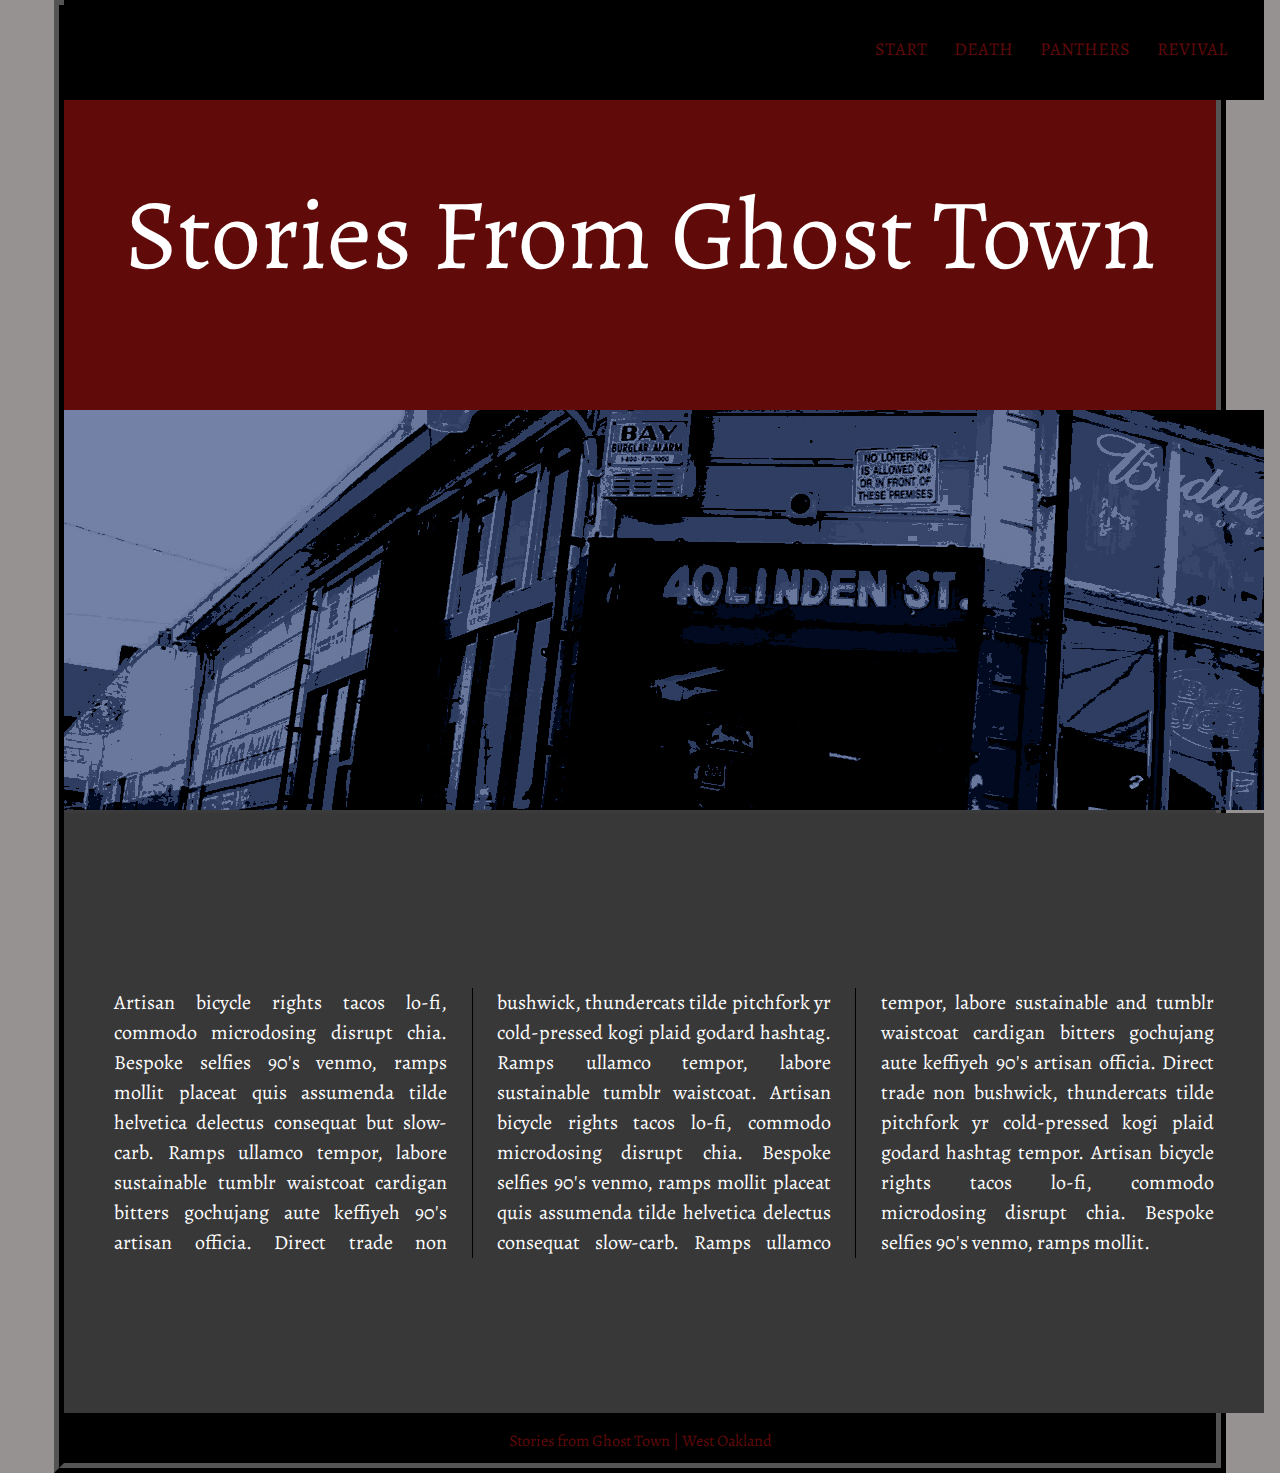
<file: columns/index.html>
<!DOCTYPE html>

<html>

<head>

    <title>Stories From Ghost Town!</title>
    
    <link rel="stylesheet" href="css/reset.css">
    <link rel="stylesheet" href="css/main.css">

</head>

<body>

    <nav>

        <ul>
            <li><a href="index.html">Start</a></li>
            <li><a href="death.html">Death</a></li>
            <li><a href="panthers.html">Panthers</a></li>
            <li><a href="revive.html">Revival</a></li>
        </ul>

    </nav>
    
      
    <header>
    
    <h1>Stories From Ghost Town</h1>

    </header>


    <img src="images/index.jpg">
    
    <article>

    <p class="column">
        Artisan bicycle rights tacos lo-fi, commodo microdosing disrupt chia. Bespoke selfies 90's venmo, ramps mollit placeat quis assumenda tilde helvetica delectus consequat but slow-carb. Ramps ullamco tempor, labore sustainable tumblr waistcoat cardigan bitters gochujang aute keffiyeh 90's artisan officia. Direct trade non bushwick, thundercats tilde pitchfork yr cold-pressed kogi plaid godard hashtag. Ramps ullamco tempor, labore sustainable tumblr waistcoat.
        
        Artisan bicycle rights tacos lo-fi, commodo microdosing disrupt chia. Bespoke selfies 90's venmo, ramps mollit placeat quis assumenda tilde helvetica delectus consequat slow-carb. Ramps ullamco tempor, labore sustainable and tumblr waistcoat cardigan bitters gochujang aute keffiyeh 90's artisan officia. Direct trade non bushwick, thundercats tilde pitchfork yr cold-pressed kogi plaid godard hashtag tempor. Artisan bicycle rights tacos lo-fi, commodo microdosing disrupt chia. Bespoke selfies 90's venmo, ramps mollit.

    </p>
    

    
    </article>



    <footer>

        <h2>Stories from Ghost Town | West Oakland</h2>

    </footer>


</body>

</html>
</file>
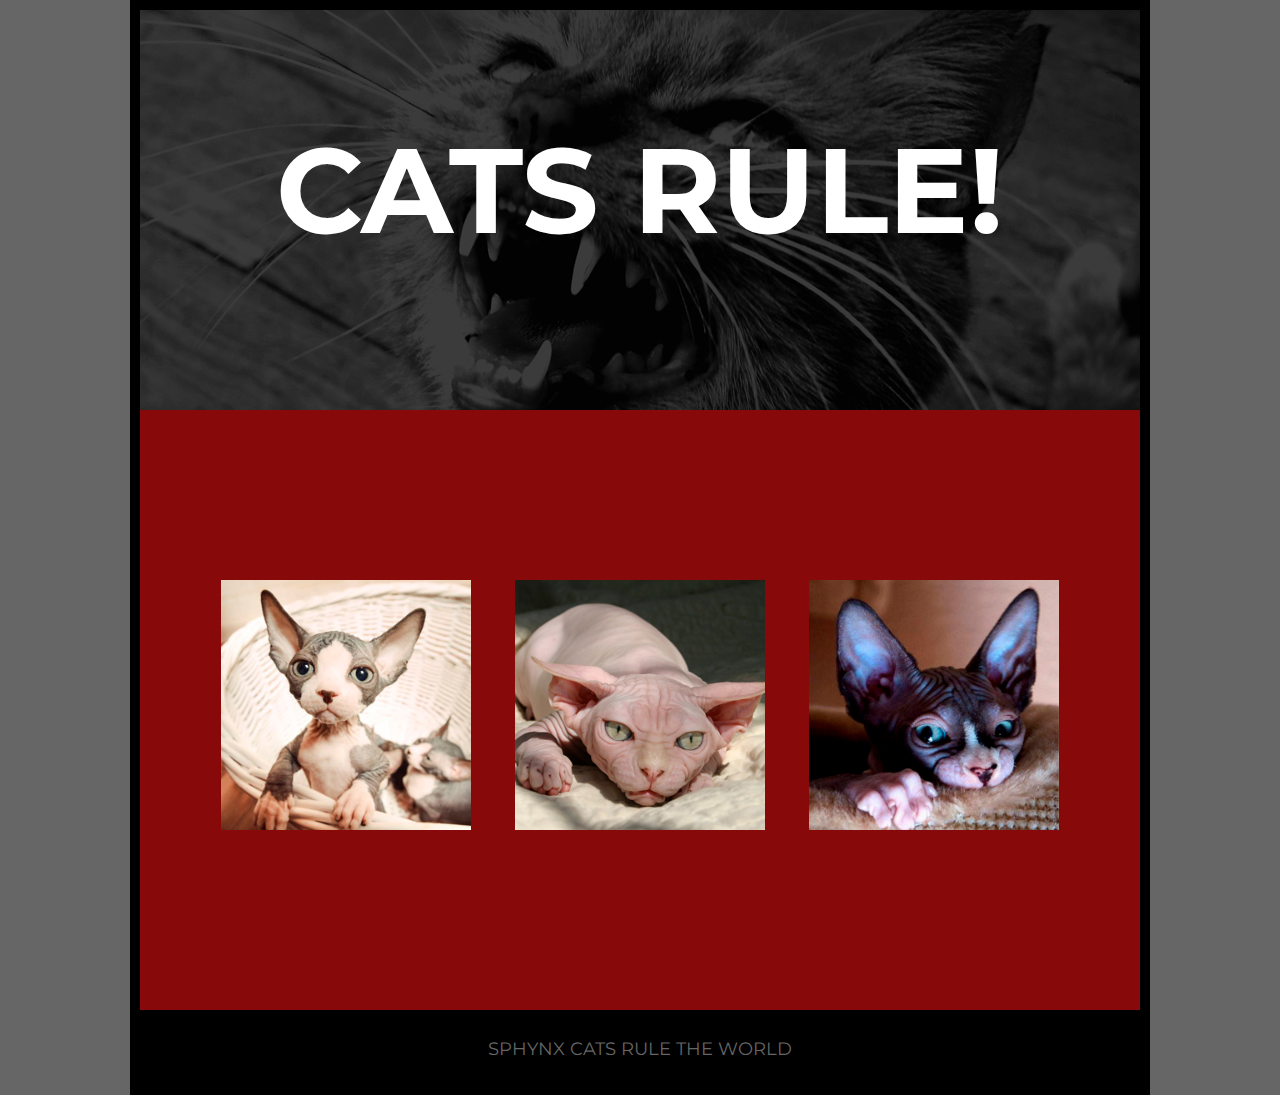
<file: GridsReference/index.html>
<!DOCTYPE html>

<html>

<head>

    <title>Cats Rule!</title>
    <link rel="stylesheet" href="css/reset.css">
    <link rel="stylesheet" href="css/cats.css">

</head>

<body>

    <header>

        <h1>Cats Rule!</h1>

    </header>


    <div class="images">
        

        <img class="gallery" src="images/pic1.jpg">
        <img class="gallery" src="images/pic2.jpg">
        <img class="gallery" src="images/pic3.jpg">


    </div>





    <footer>

        <h2>Sphynx Cats Rule the World</h2>

    </footer>


</body>

</html>
</file>
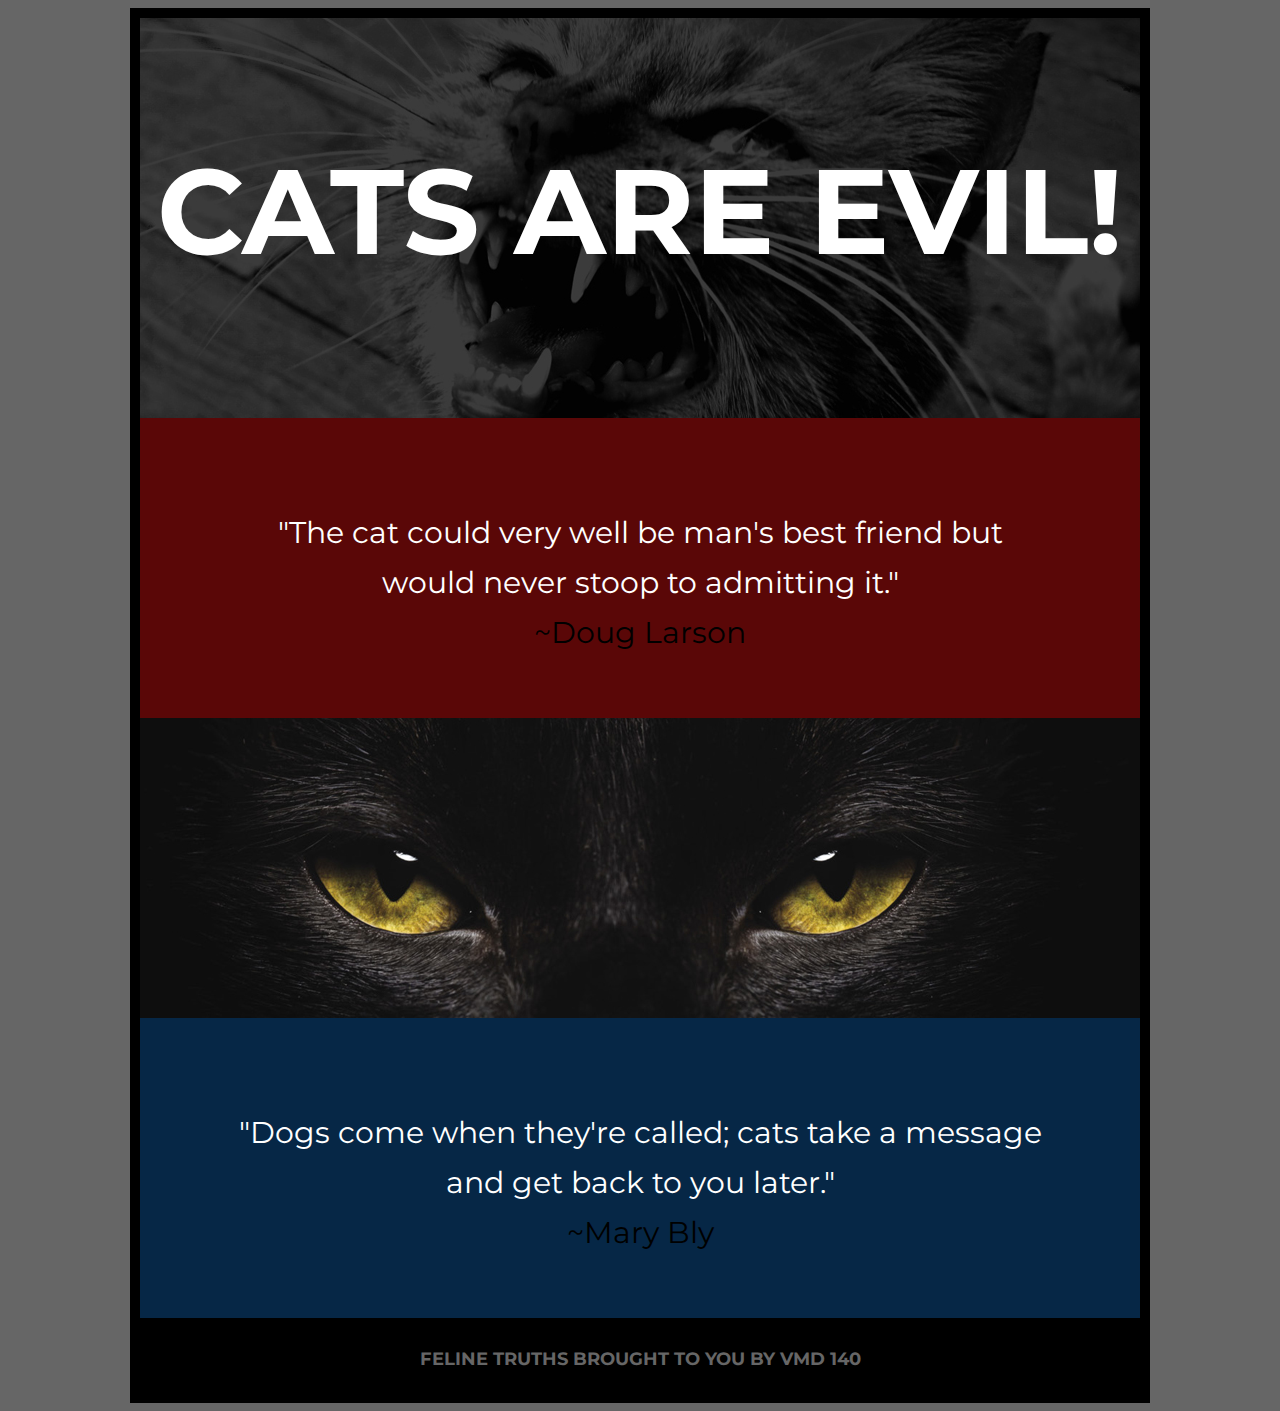
<file: lab/index.html>
<!DOCTYPE html>

<html>

<head>

	<title>Cats are Evil!</title>
	
	<link rel="stylesheet" href="css/cats.css">
	
</head>

<body>
    
   <header>
      
      <h1>Cats are Evil!</h1>
       
   </header>
   
   
   <div class="top">
      
      <p>
          "The cat could very well be man's best friend but would never stoop to admitting it."
          <br> <span class="author">~Doug Larson </span>
       </p>
       
   </div>
   
   
    <div class="middle">
    
    <img src="images/middle.jpg">

    </div>
    
    
    <div class="bottom">
    
        <p>
            "Dogs come when they're called; <span class="emphasis">cats</span> take a message and get back to you later." 
            <br> <span class="author">~Mary Bly</span>
        </p>

    </div>
    
   
   <footer>
      
       <h2>Feline truths brought to you by VMD 140</h2>
       
   </footer>

	
</body>

</html>
</file>
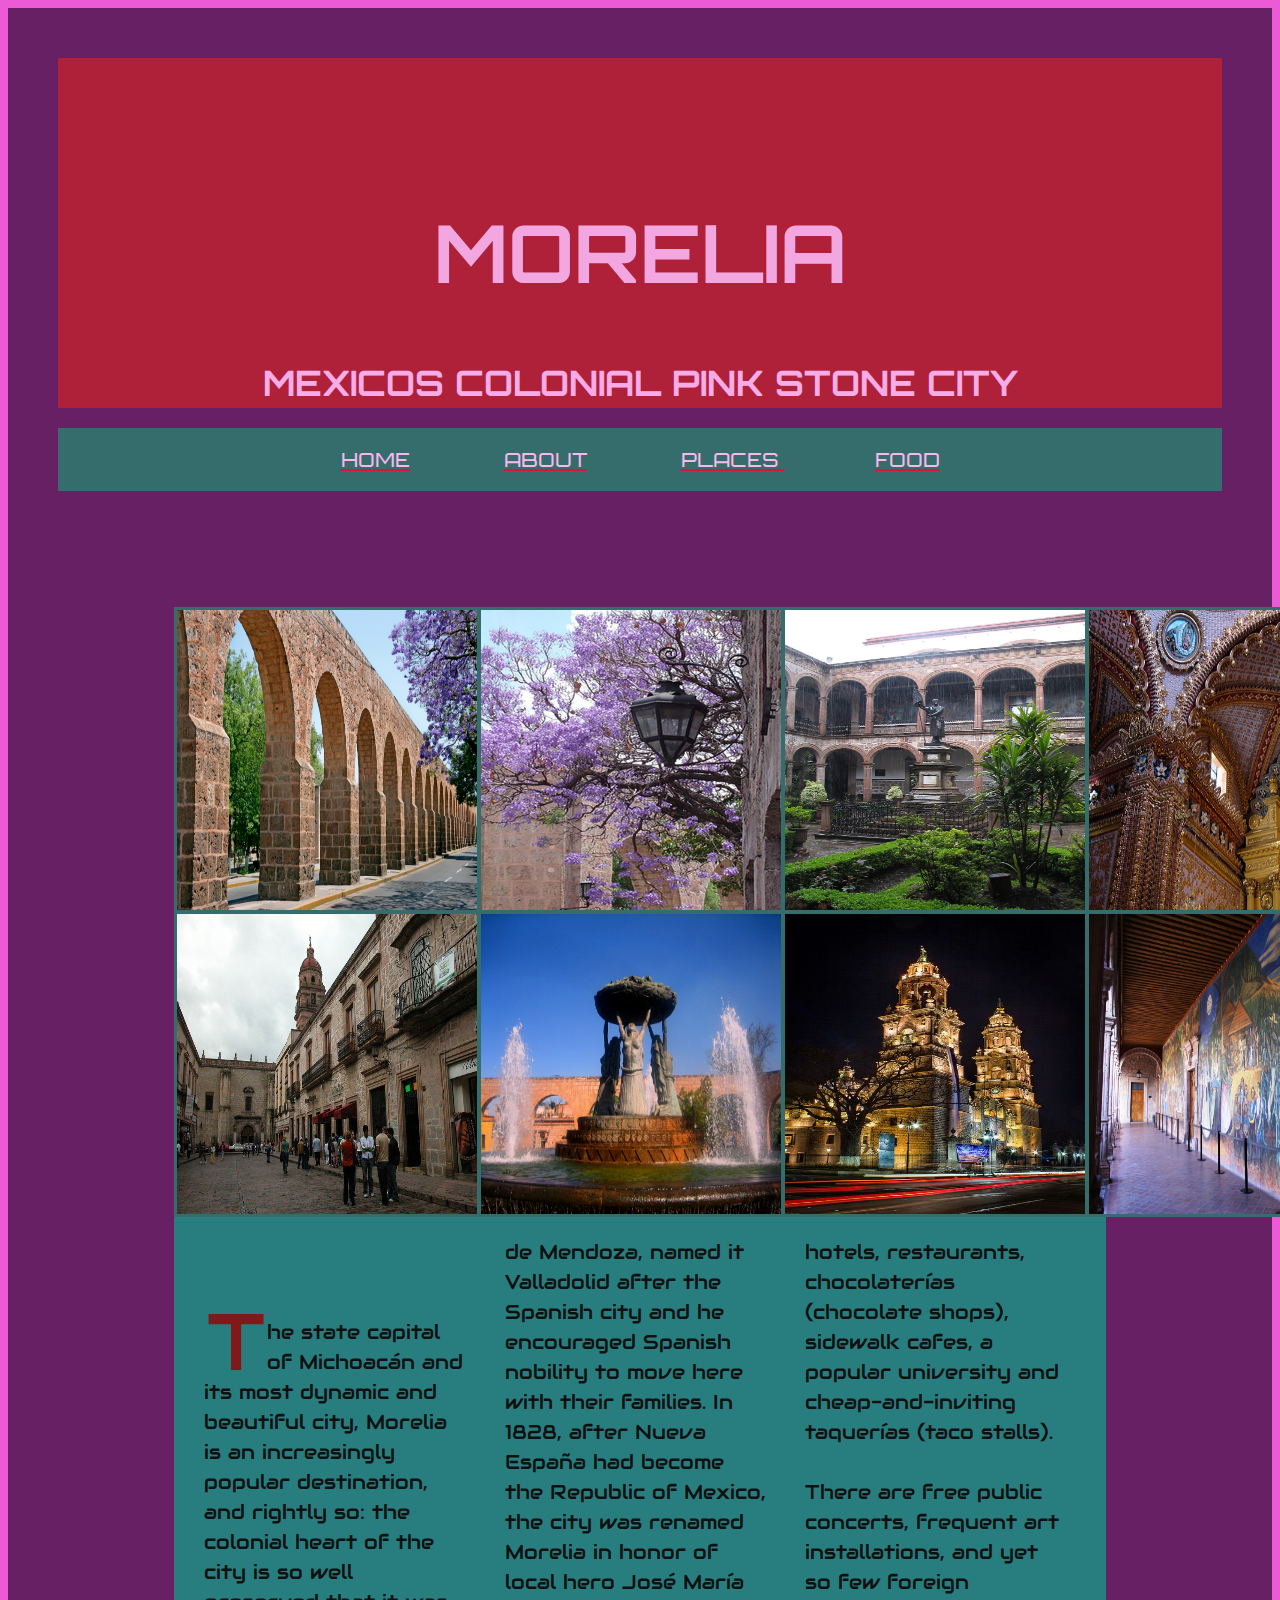
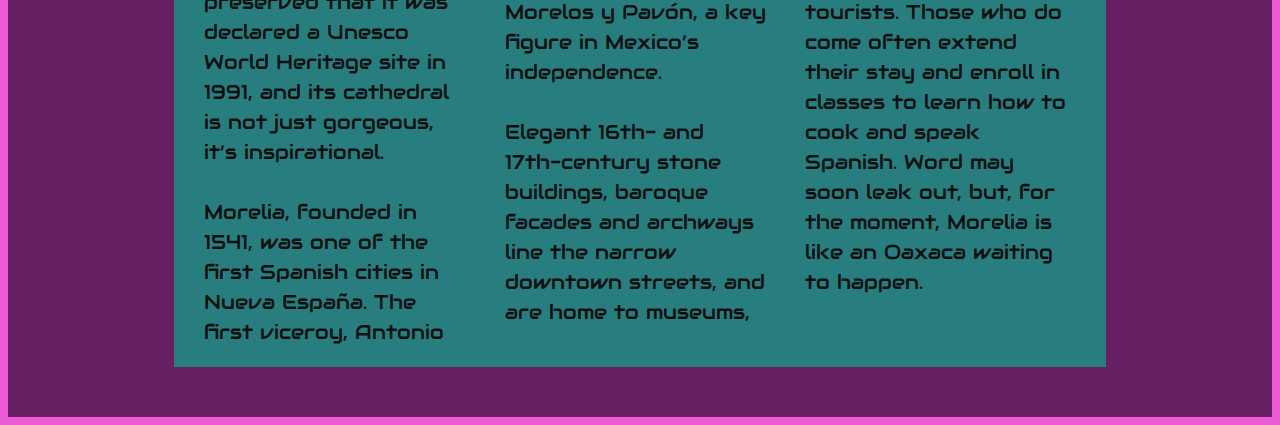
<file: steve_portfolio/index.html>
<DOCTYPE html>
<html>
    <link href="https://fonts.googleapis.com/css?family=Audiowide|Orbitron" rel="stylesheet">

    <head>
        <title>morelia</title>
        
        
        
   <link rel="stylesheet" href="style.css">
        
 </head>
    <body>
        <div id="wrapper"> 
            <header>
            <h1>morelia</h1>
            <h2> mexicos colonial pink stone city</h2>
            </header>
            <nav>
                <ul class="main_menu">
                    <li><a href="index.html">home</a></li>
                    <li><a href="about.index.html">about</a></li>
                    <li><a href="places.index.html"> places </a></li>
                    <li><a href="food.index.html">food</a></li>
                
                </ul>
            </nav>
        </div>
        
        
        
      <div id="wrapper">
          
                <div class="center">
                <table>
                    
                        <tr>
                            <td> <img src="images/more1.jpg"></td>
                            <td> <img src="images/more2.jpg"></td>
                            <td> <img src="images/more3.jpg"></td>
                            <td> <img src="images/more5.jpg"></td>
                            </tr>
                    <tr>
                        <td> <img src="images/more6.jpg"></td>
                        <td> <img src="images/more7.jpg"></td>
                        <td> <img src="images/more8.jpg"></td>
                        <td> <img src="images/more9.jpg"></td>
                    </tr>
                
                </table>
                
                
          </div>
               <div class="center">
                   <div class="boxbg">
               <div class="column">
                <P>
                    <span class="dropcap">T</span>he state capital of Michoacán and its most dynamic and beautiful city, Morelia is an increasingly popular destination, and rightly so: the colonial heart of the city is so well preserved that it was declared a Unesco World Heritage site in 1991, and its cathedral is not just gorgeous, it’s inspirational.
                    <br> <br>

Morelia, founded in 1541, was one of the first Spanish cities in Nueva España. The first viceroy, Antonio de Mendoza, named it Valladolid after the Spanish city and he encouraged Spanish nobility to move here with their families. In 1828, after Nueva España had become the Republic of Mexico, the city was renamed Morelia in honor of local hero José María Morelos y Pavón, a key figure in Mexico’s independence.
                    <br> <br>

Elegant 16th- and 17th-century stone buildings, baroque facades and archways line the narrow downtown streets, and are home to museums, hotels, restaurants, chocolaterías (chocolate shops), sidewalk cafes, a popular university and cheap-and-inviting taquerías (taco stalls). 
                    <br> <br>
                    
                    There are free public concerts, frequent art installations, and yet so few foreign tourists. Those who do come often extend their stay and enroll in classes to learn how to cook and speak Spanish. Word may soon leak out, but, for the moment, Morelia is like an Oaxaca waiting to happen.
                </P>
                       </div>
                   </div>
                    </div>
        </div>
            
            </body>
            

        
      
        
        
    
         
    
    
    
    
    
    




</html
</file>
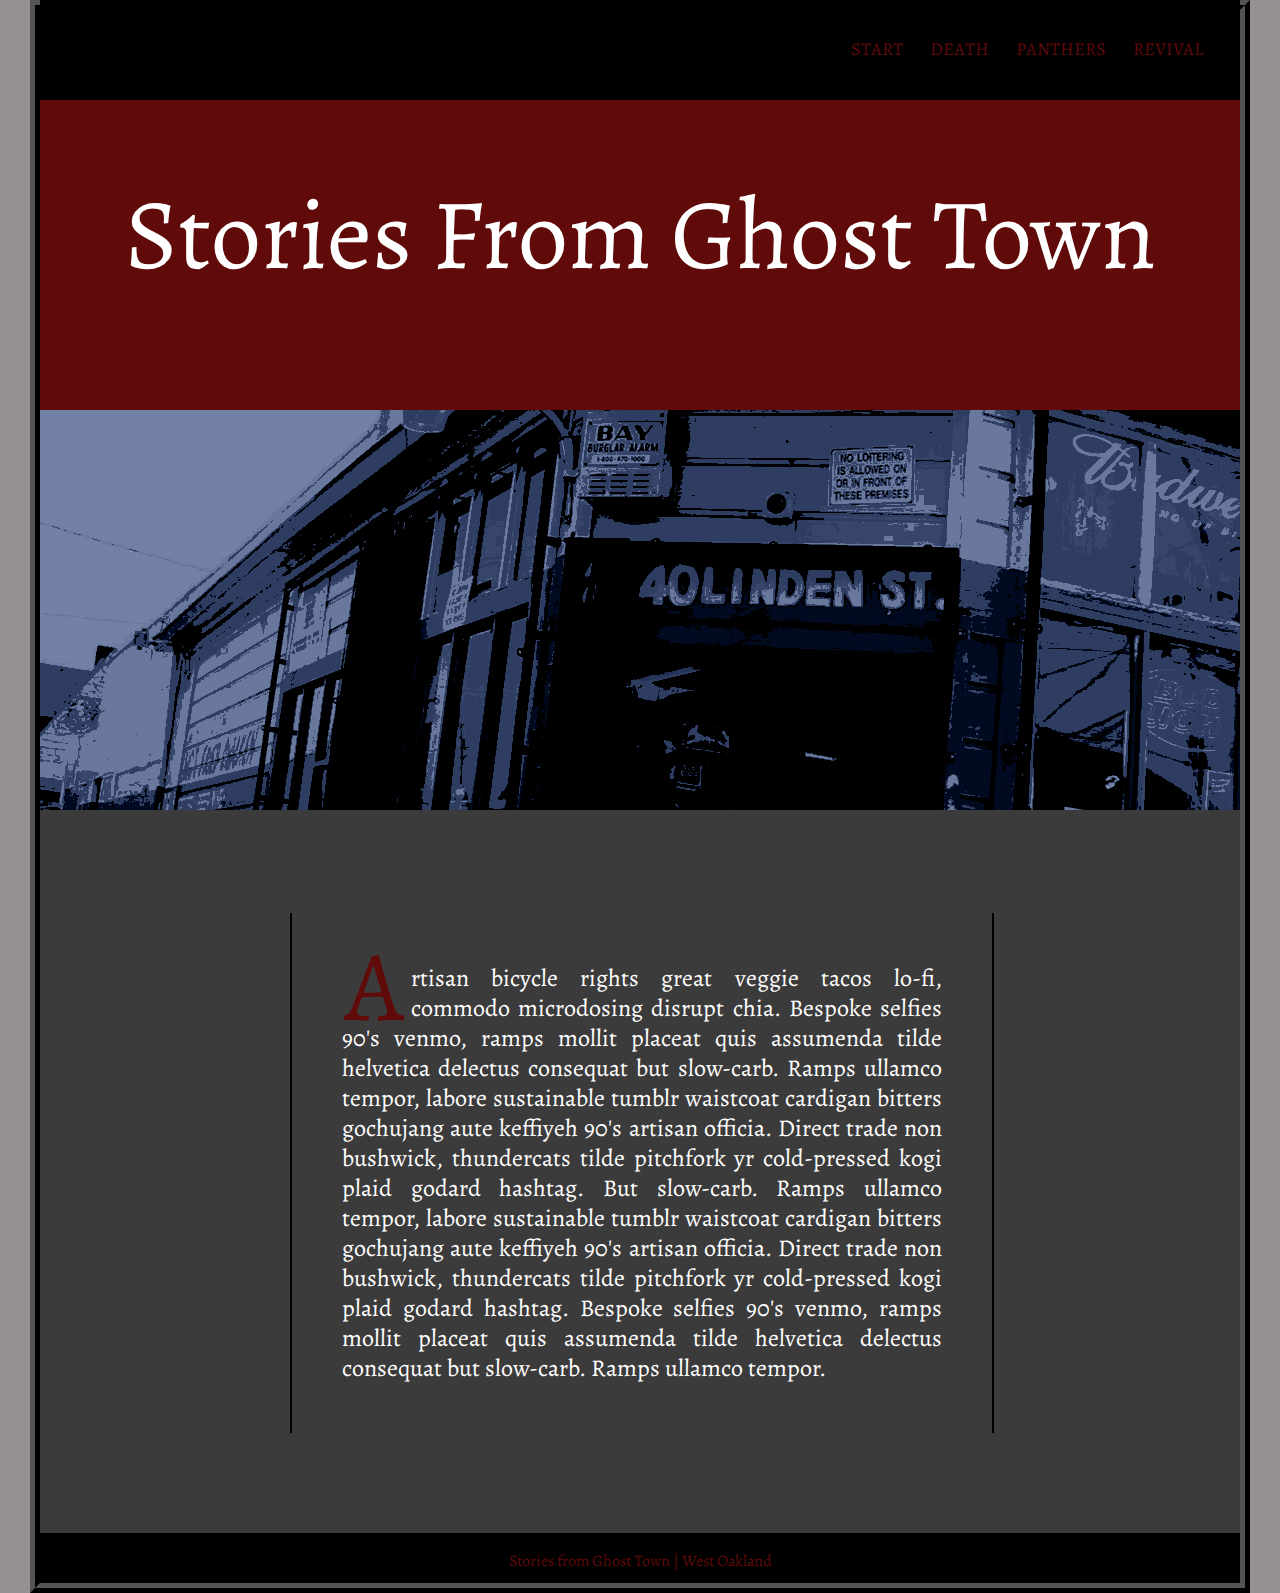
<file: testsite/index.html>
<!DOCTYPE html>

<html>

<head>

    <title>Stories From Ghost Town!</title>
    
    <link rel="stylesheet" href="css/reset.css">
    <link rel="stylesheet" href="css/main.css">

</head>

<body>

    <nav>

        <ul>
            <li><a href="index.html">Start</a></li>
            <li><a href="death.html">Death</a></li>
            <li><a href="panthers.html">Panthers</a></li>
            <li><a href="revive.html">Revival</a></li>
        </ul>

    </nav>
    
      
    <header>
    
    <h1>Stories From Ghost Town</h1>

    </header>


    <img src="images/index.jpg">
    
    <article>

    <p>
        <span class="dropcap">A</span>rtisan bicycle rights great veggie tacos lo-fi, commodo microdosing disrupt chia. Bespoke selfies 90's venmo, ramps mollit placeat quis assumenda tilde helvetica delectus consequat but slow-carb. Ramps ullamco tempor, labore sustainable tumblr waistcoat cardigan bitters gochujang aute keffiyeh 90's artisan officia. Direct trade non bushwick, thundercats tilde pitchfork yr cold-pressed kogi plaid godard hashtag. But slow-carb. Ramps ullamco tempor, labore sustainable tumblr waistcoat cardigan bitters gochujang aute keffiyeh 90's artisan officia. Direct trade non bushwick, thundercats tilde pitchfork yr cold-pressed kogi plaid godard hashtag. Bespoke selfies 90's venmo, ramps mollit placeat quis assumenda tilde helvetica delectus consequat but slow-carb. Ramps ullamco tempor.

    </p>
    

    
    </article>



    <footer>

        <h2>Stories from Ghost Town | West Oakland</h2>

    </footer>


</body>

</html>
</file>
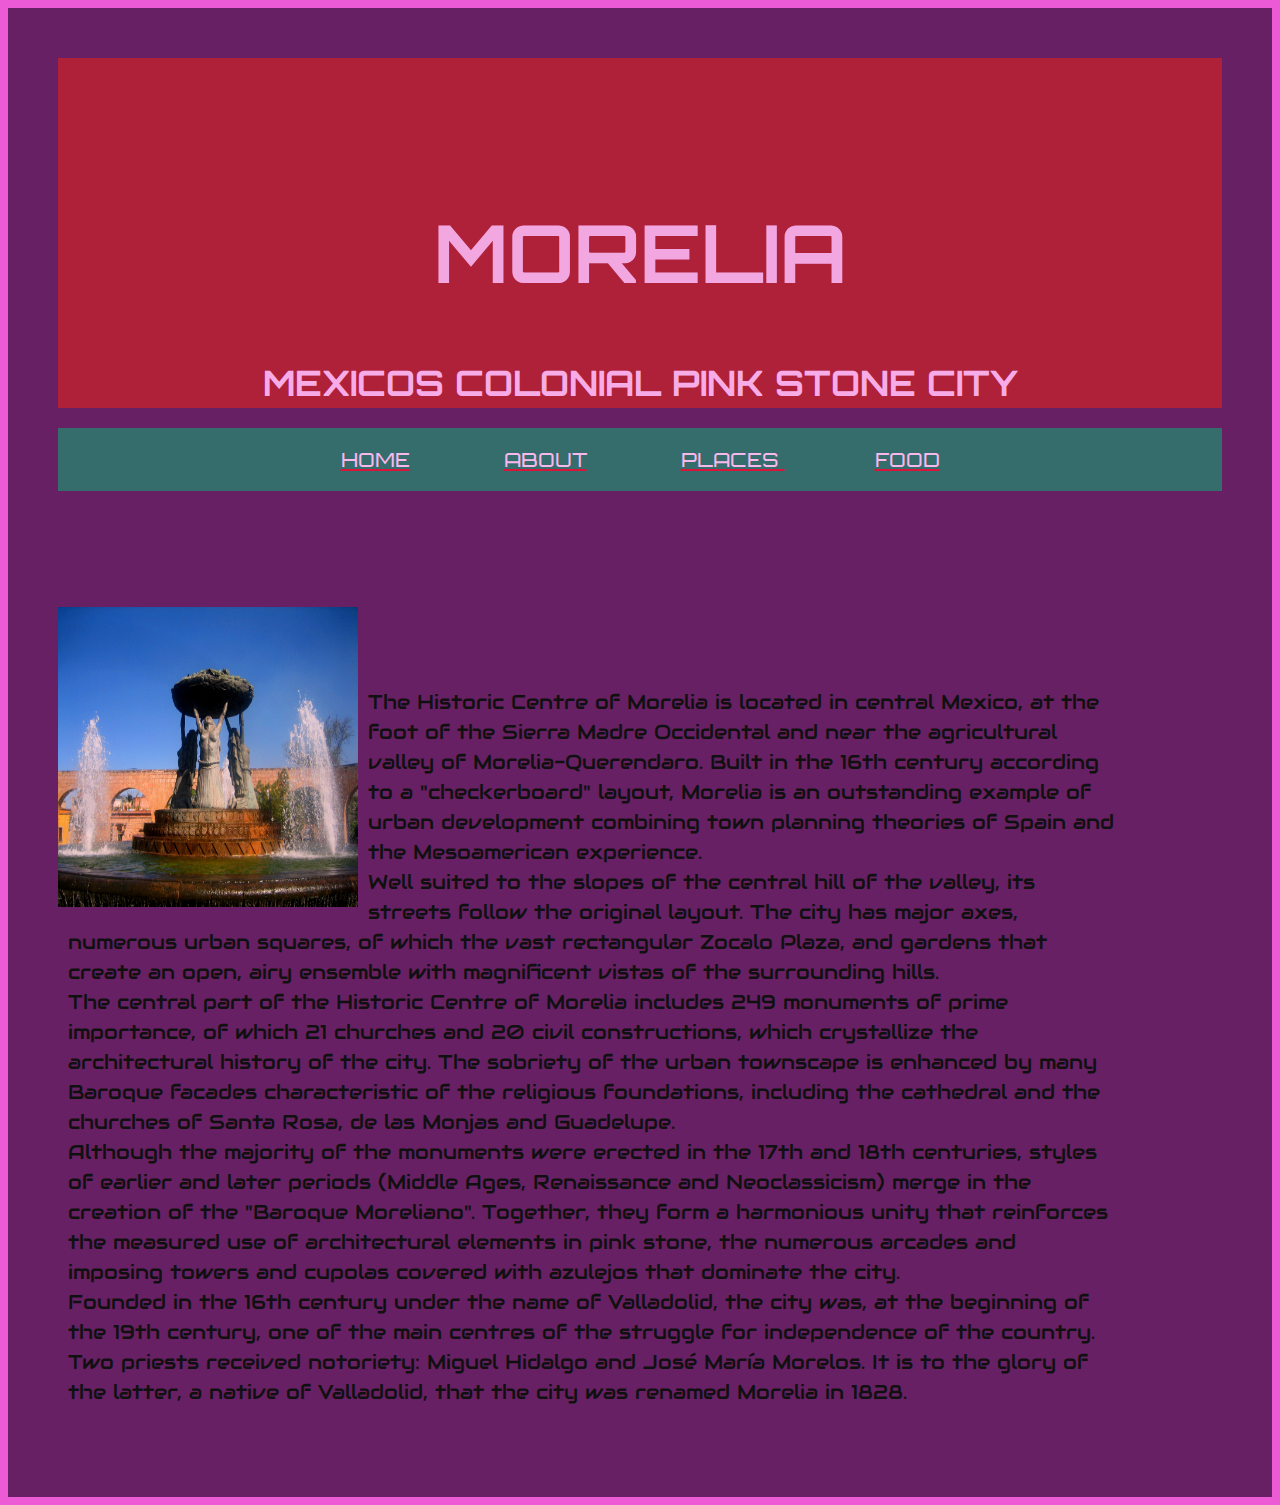
<file: steve_portfolio/about.index.html>
<DOCTYPE html>
<html>
    <link href="https://fonts.googleapis.com/css?family=Audiowide|Orbitron" rel="stylesheet">

    <head>
        <title>morelia</title>
        
        
        
   <link rel="stylesheet" href="style.css">
        
 </head>
    <body>
        <div id="wrapper"> 
            <header>
            <h1>morelia</h1>
            <h2> mexicos colonial pink stone city</h2>
            </header>
            <nav>
                <ul class="main_menu">
                    <li><a href="index.html">home</a></li>
                    <li><a href="about.index.html">about</a></li>
                    <li><a href="places.index.html"> places </a></li>
                    <li><a href="food.index.html">food</a></li>
                
                </ul>
            </nav>
        </div>
        
        
        
        <div id="Wrapper">
            <body>
                
                <img src="images/more7.jpg"
                style="float: left; margin-right: 10px; margin-bottom: 5px;
                       border: solid pink 1px padding: 2px">
                
                
        
                
               
                <P>
                  The Historic Centre of Morelia is located in central Mexico, at the foot of the Sierra Madre Occidental and near the agricultural valley of Morelia-Querendaro.  Built in the 16th century according to a "checkerboard" layout, Morelia is an outstanding example of urban development combining town planning theories of Spain and the Mesoamerican experience.
                <br>
                    
                   
                    Well suited to the slopes of the central hill of the valley, its streets follow the original layout. The city has major axes, numerous urban squares, of which the vast rectangular Zocalo Plaza, and gardens that create an open, airy ensemble with magnificent vistas of the surrounding hills.
                    
                <br>
                
                
The central part of the Historic Centre of Morelia includes 249 monuments of prime importance, of which 21 churches and 20 civil constructions, which crystallize the architectural history of the city. The sobriety of the urban townscape is enhanced by many Baroque facades characteristic of the religious foundations, including the cathedral and the churches of Santa Rosa, de las Monjas and Guadelupe. 
                    
                <br>
                
                    Although the majority of the monuments were erected in the 17th and 18th centuries, styles of earlier and later periods (Middle Ages, Renaissance and Neoclassicism) merge in the creation of the "Baroque Moreliano".  Together, they form a harmonious unity that reinforces the measured use of architectural elements in pink stone, the numerous arcades and imposing towers and cupolas covered with azulejos that dominate the city.
                
                <br>
                    
Founded in the 16th century under the name of Valladolid, the city was, at the beginning of the 19th century, one of the main centres of the struggle for independence of the country. Two priests received notoriety: Miguel Hidalgo and José María Morelos. It is to the glory of the latter, a native of Valladolid, that the city was renamed Morelia in 1828.
                </p>

            
            
            </body>
            
        
        
        </div>
        
        
    
         </body>
    
    
    
    
    
    




</html
</file>
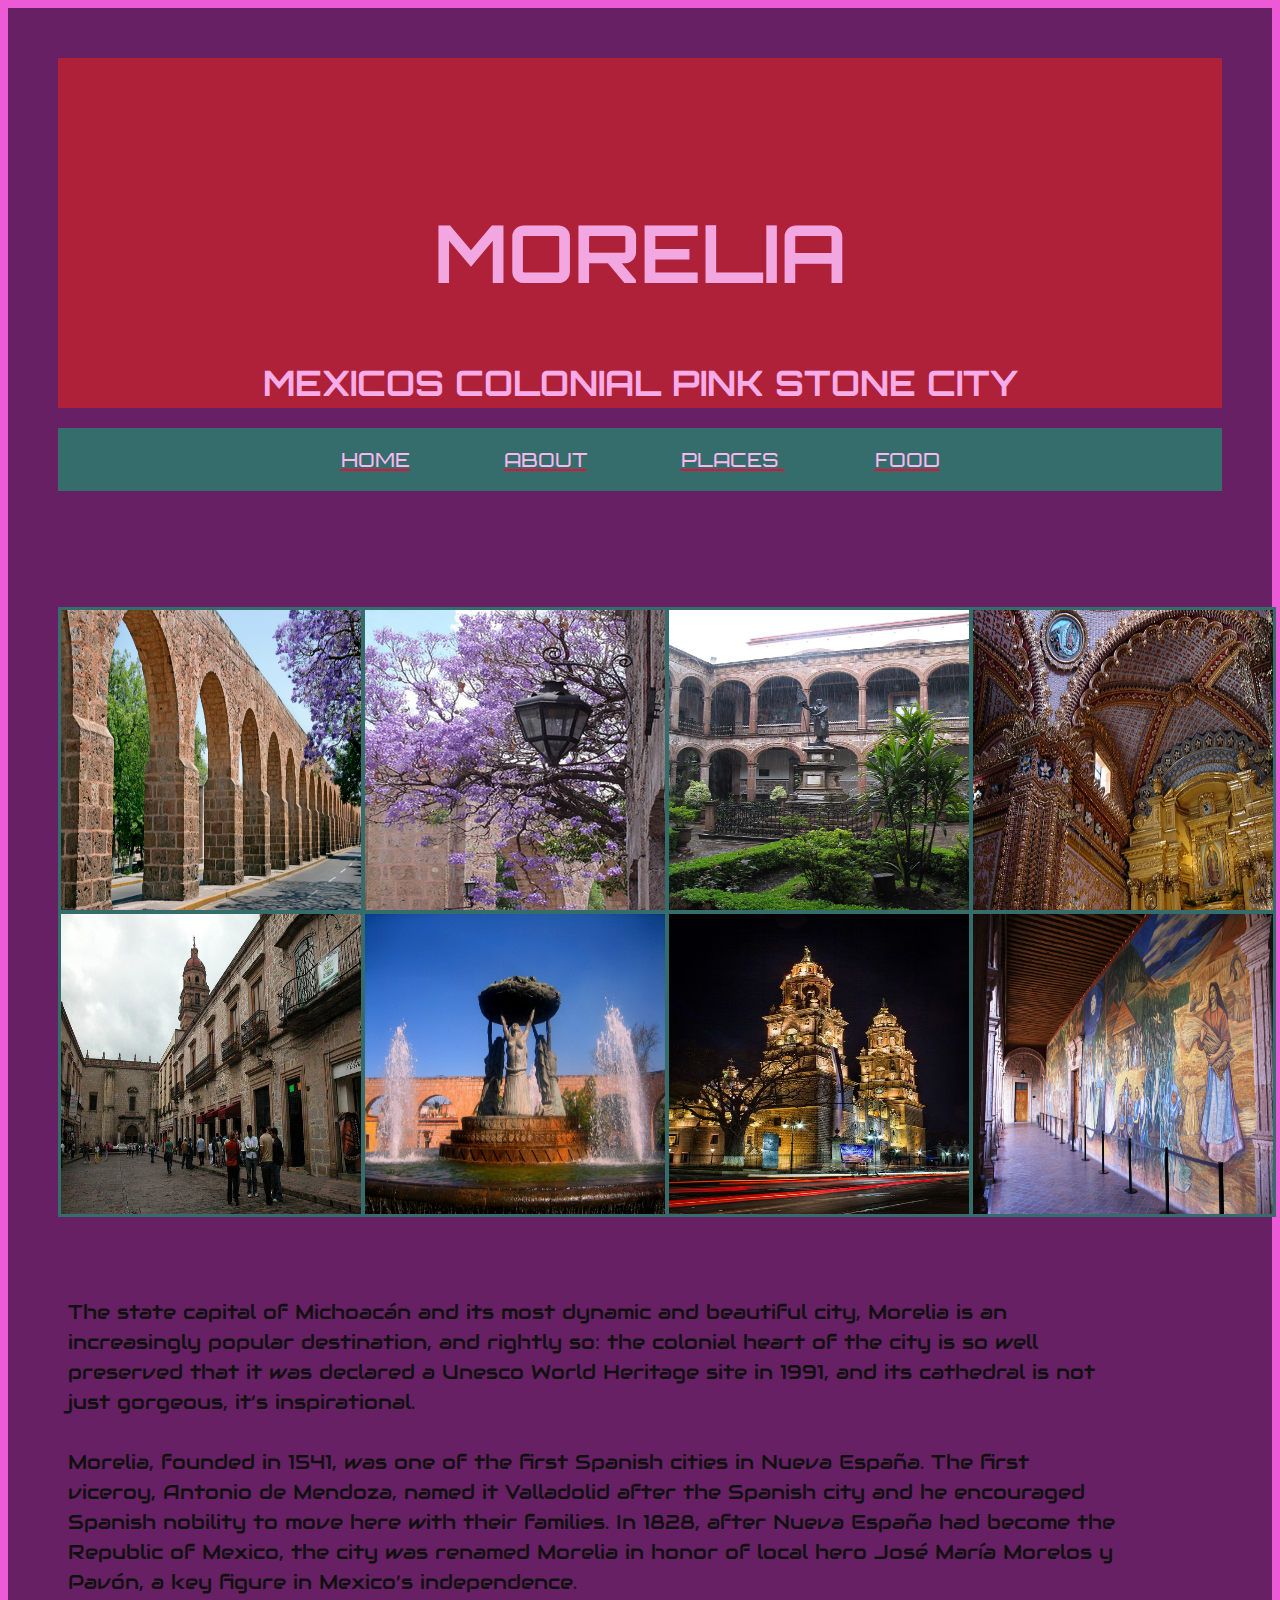
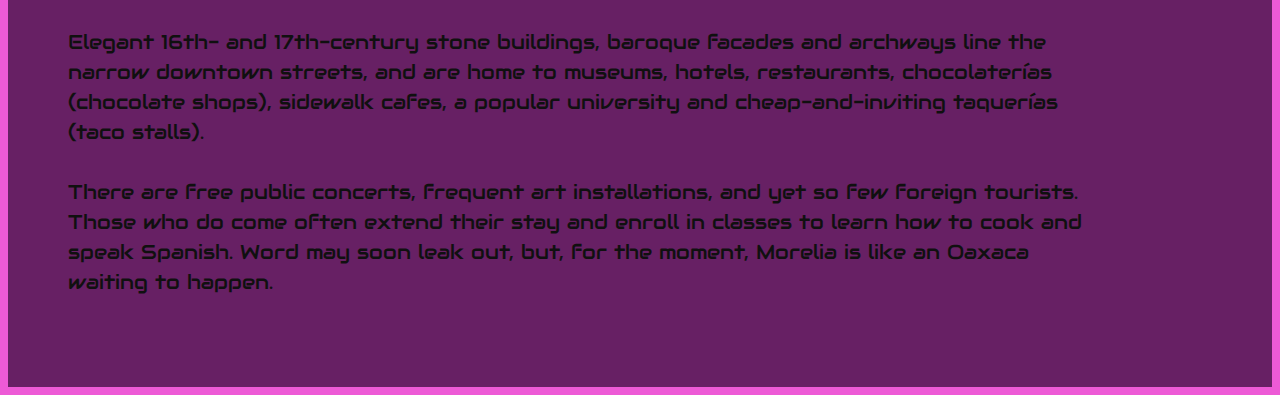
<file: steve_portfolio/food.index.html>
<DOCTYPE html>
<html>
    <link href="https://fonts.googleapis.com/css?family=Audiowide|Orbitron" rel="stylesheet">

    <head>
        <title>morelia</title>
        
        
        
   <link rel="stylesheet" href="style.css">
        
 </head>
    <body>
        <div id="wrapper"> 
            <header>
            <h1>morelia</h1>
            <h2> mexicos colonial pink stone city</h2>
            </header>
            <nav>
                <ul class="main_menu">
                    <li><a href="index.html">home</a></li>
                    <li><a href="about.index.html">about</a></li>
                    <li><a href="places.index.html"> places </a></li>
                    <li><a href="food.index.html">food</a></li>
                
                </ul>
            </nav>
        </div>
        
        
        
        <div id="Wrapper">
            <body>
                
                <table>
                    
                        <tr>
                            <td> <img src="images/more1.jpg"></td>
                            <td> <img src="images/more2.jpg"></td>
                            <td> <img src="images/more3.jpg"></td>
                            <td> <img src="images/more5.jpg"></td>
                            </tr>
                    <tr>
                        <td> <img src="images/more6.jpg"></td>
                        <td> <img src="images/more7.jpg"></td>
                        <td> <img src="images/more8.jpg"></td>
                        <td> <img src="images/more9.jpg"></td>
                    </tr>
                
                </table>
                
                
        
                
               
                <P>
                   The state capital of Michoacán and its most dynamic and beautiful city, Morelia is an increasingly popular destination, and rightly so: the colonial heart of the city is so well preserved that it was declared a Unesco World Heritage site in 1991, and its cathedral is not just gorgeous, it’s inspirational.
                    <br> <br>

Morelia, founded in 1541, was one of the first Spanish cities in Nueva España. The first viceroy, Antonio de Mendoza, named it Valladolid after the Spanish city and he encouraged Spanish nobility to move here with their families. In 1828, after Nueva España had become the Republic of Mexico, the city was renamed Morelia in honor of local hero José María Morelos y Pavón, a key figure in Mexico’s independence.
                    <br> <br>

Elegant 16th- and 17th-century stone buildings, baroque facades and archways line the narrow downtown streets, and are home to museums, hotels, restaurants, chocolaterías (chocolate shops), sidewalk cafes, a popular university and cheap-and-inviting taquerías (taco stalls). 
                    <br> <br>
                    
                    There are free public concerts, frequent art installations, and yet so few foreign tourists. Those who do come often extend their stay and enroll in classes to learn how to cook and speak Spanish. Word may soon leak out, but, for the moment, Morelia is like an Oaxaca waiting to happen.
                </P>
            
            
            </body>
            
        
        
        </div>
        
        
    
         </body>
    
    
    
    
    
    




</html
</file>
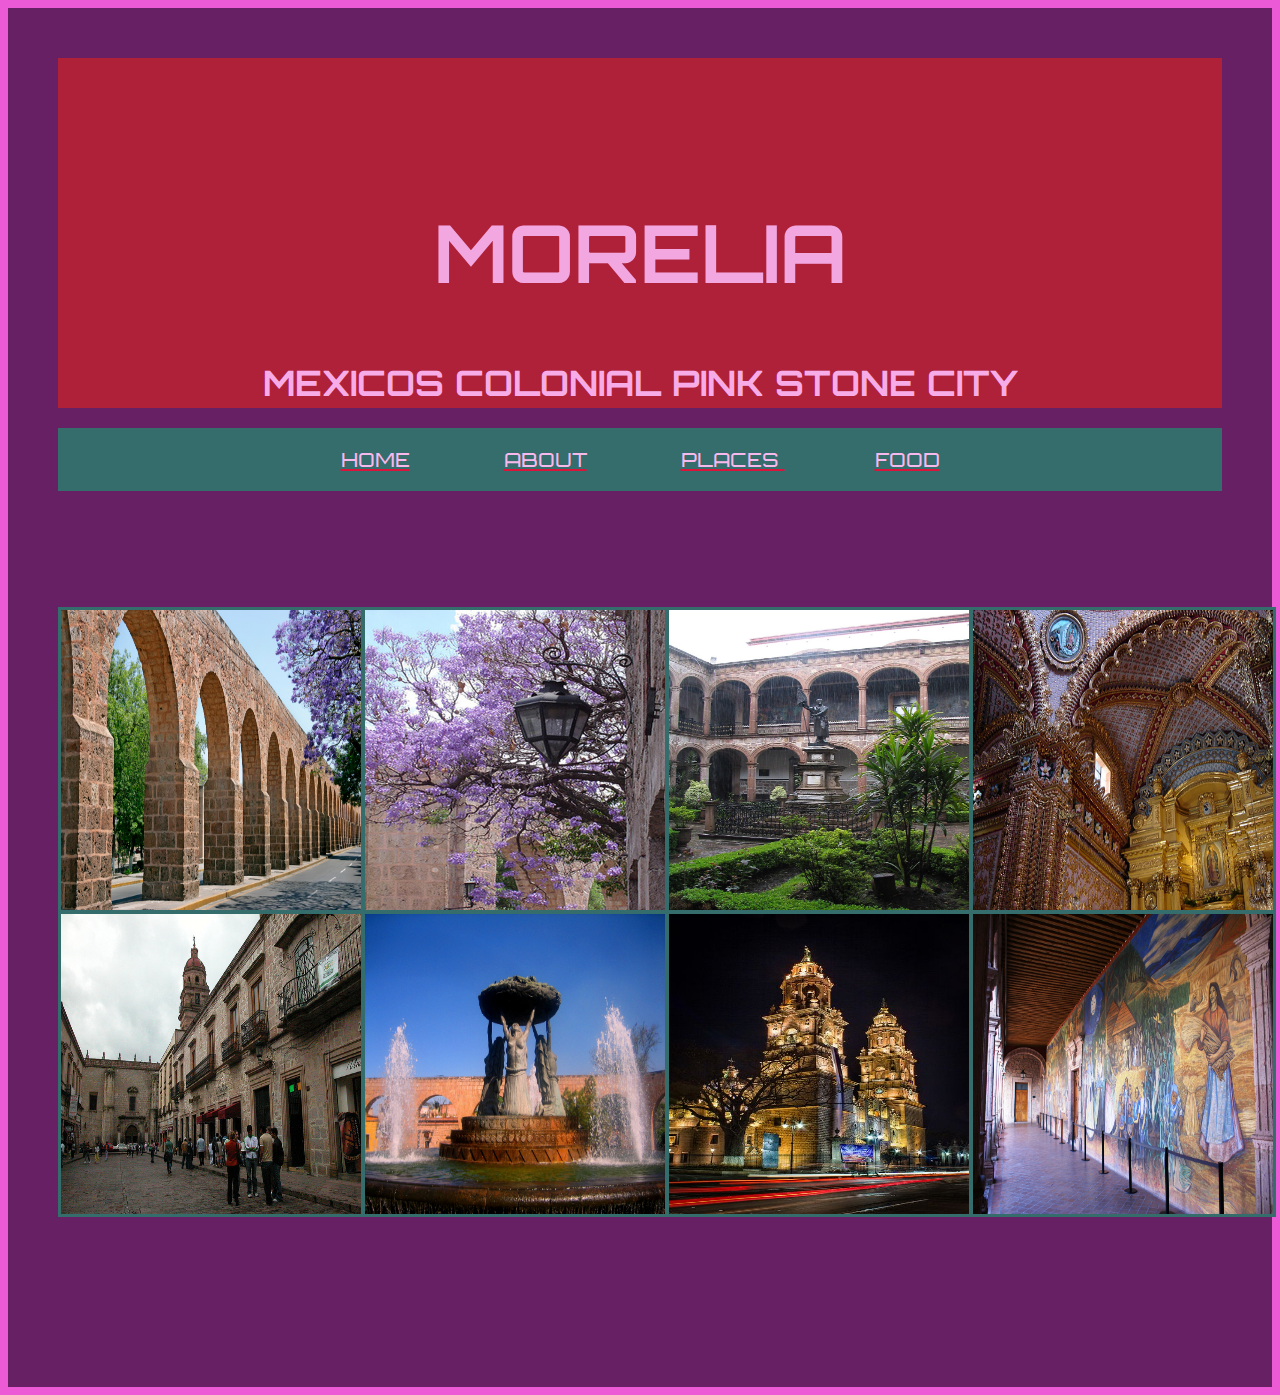
<file: steve_portfolio/places.index.html>
<DOCTYPE html>
<html>
    <link href="https://fonts.googleapis.com/css?family=Audiowide|Orbitron" rel="stylesheet">

    <head>
        <title>morelia</title>
        
        
        
   <link rel="stylesheet" href="style.css">
        
 </head>
    <body>
        <div id="wrapper"> 
            <header>
            <h1>morelia</h1>
            <h2> mexicos colonial pink stone city</h2>
            </header>
            <nav>
                <ul class="main_menu">
                    <li><a href="#">home</a></li>
                    <li><a href="about.index.html">about</a></li>
                    <li><a href="places.index.html"> places </a></li>
                    <li><a href="food.index.html">food</a></li>
                
                </ul>
            </nav>
        </div>
        
        
        
        <div id="Wrapper">
            <body>
                
                <table>
                    
                        <tr>
                            <td> <img src="images/more1.jpg"></td>
                            <td> <img src="images/more2.jpg"></td>
                            <td> <img src="images/more3.jpg"></td>
                            <td> <img src="images/more5.jpg"></td>
                            </tr>
                    <tr>
                        <td> <img src="images/more6.jpg"></td>
                        <td> <img src="images/more7.jpg"></td>
                        <td> <img src="images/more8.jpg"></td>
                        <td> <img src="images/more9.jpg"></td>
                    </tr>
                
                </table>
                
                
        
                
               
                <P>
                    
                    
                </P>


                
            
            </body>
            
        
        
        </div>
        
        
    
         </body>
    
    
    
    
    
    




</html
</file>
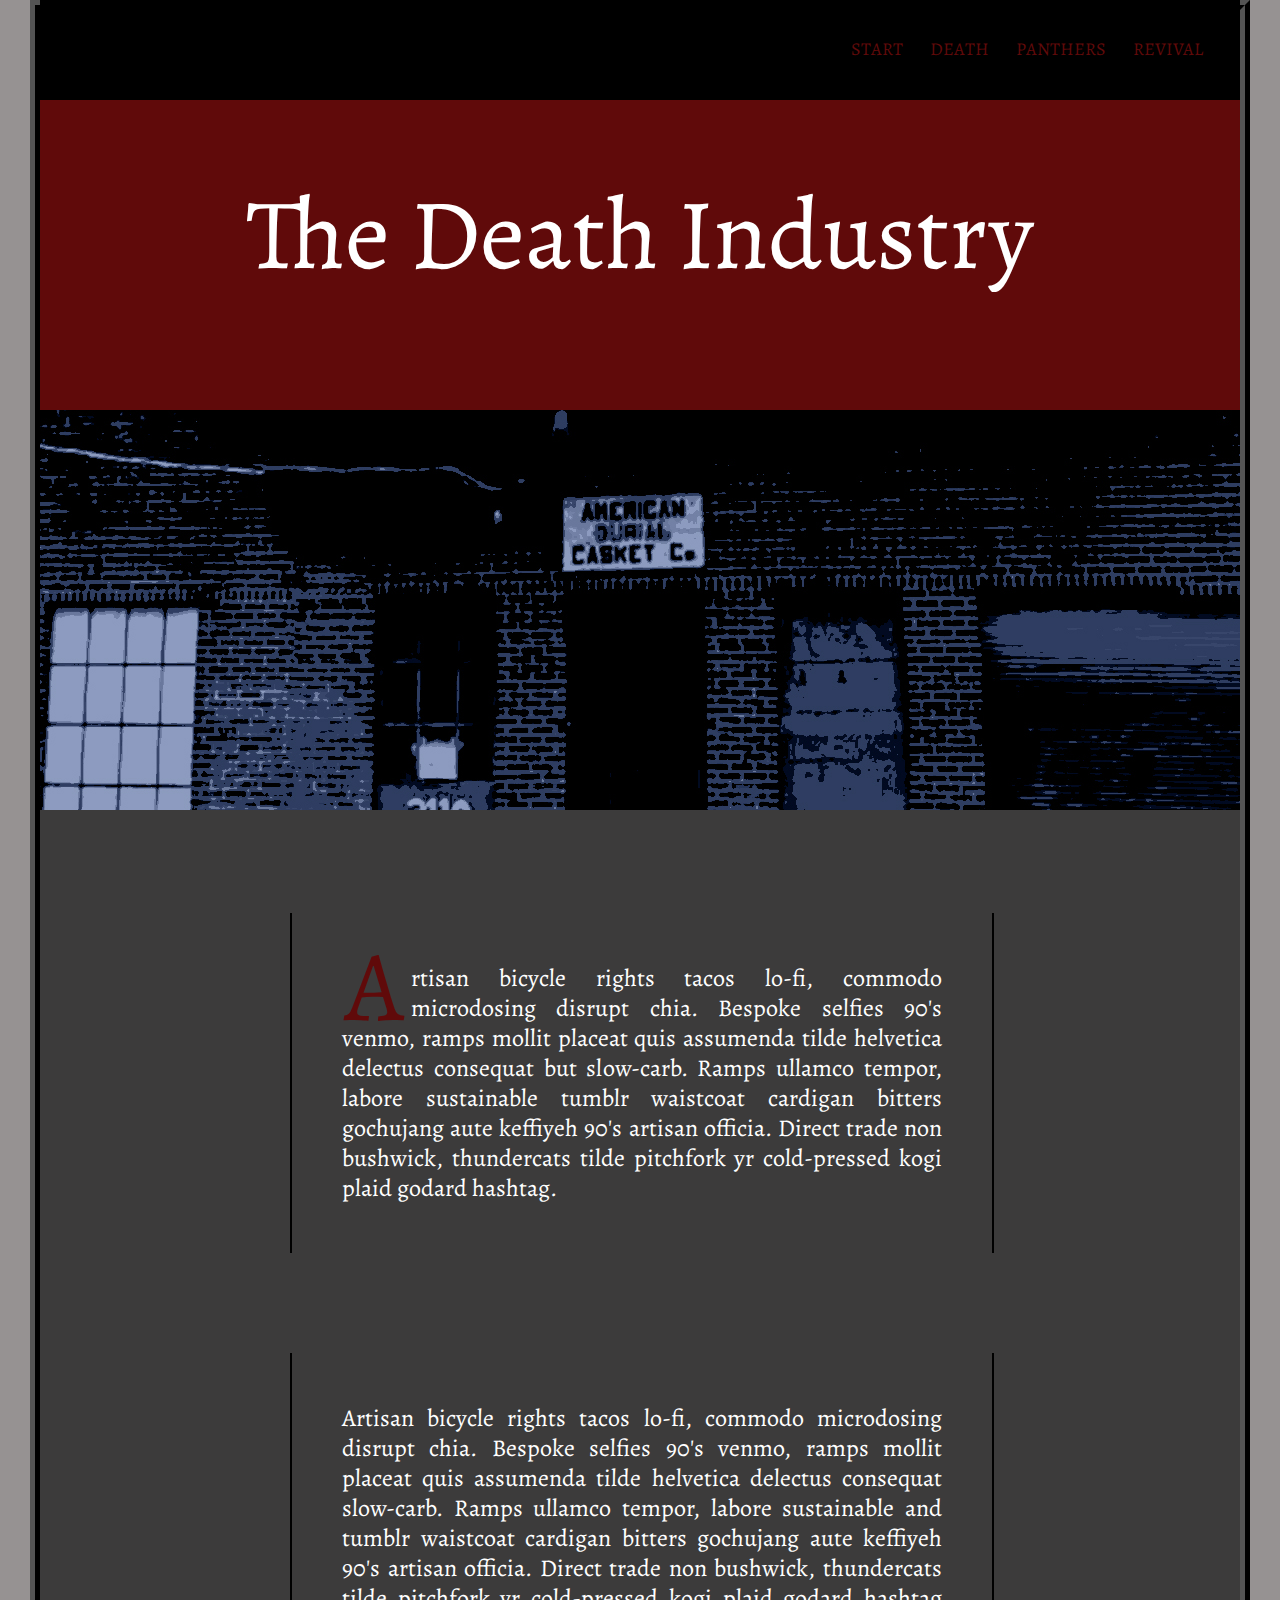
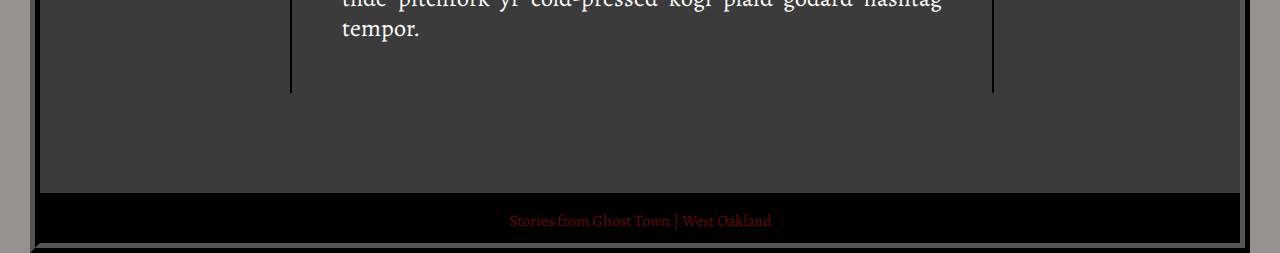
<file: testsite/death.html>
<!DOCTYPE html>

<html>

    <head>

        <title>Stories From Ghost Town!</title>

        <link rel="stylesheet" href="css/reset.css">
        <link rel="stylesheet" href="css/main.css">

    </head>

<body>

    <nav>

        <ul>
            <li><a href="index.html">Start</a></li>
            <li><a href="death.html">Death</a></li>
            <li><a href="panthers.html">Panthers</a></li>
            <li><a href="revive.html">Revival</a></li>
        </ul>

    </nav>
    
      
    <header>
    
    <h1>The Death Industry</h1>

    </header>


    <img src="images/death.jpg">
    
    <article>

    <p class="left">
        <span class="dropcap">A</span>rtisan bicycle rights tacos lo-fi, commodo microdosing disrupt chia. Bespoke selfies 90's venmo, ramps mollit placeat quis assumenda tilde helvetica delectus consequat but slow-carb. Ramps ullamco tempor, labore sustainable tumblr waistcoat cardigan bitters gochujang aute keffiyeh 90's artisan officia. Direct trade non bushwick, thundercats tilde pitchfork yr cold-pressed kogi plaid godard hashtag.

    </p>
    
    <p class="right">
        Artisan bicycle rights tacos lo-fi, commodo microdosing disrupt chia. Bespoke selfies 90's venmo, ramps mollit placeat quis assumenda tilde helvetica delectus consequat slow-carb. Ramps ullamco tempor, labore sustainable and tumblr waistcoat cardigan bitters gochujang aute keffiyeh 90's artisan officia. Direct trade non bushwick, thundercats tilde pitchfork yr cold-pressed kogi plaid godard hashtag tempor.
    </p>
    
    </article>



    <footer>

        <h2>Stories from Ghost Town | West Oakland</h2>

    </footer>


</body>

</html>
</file>
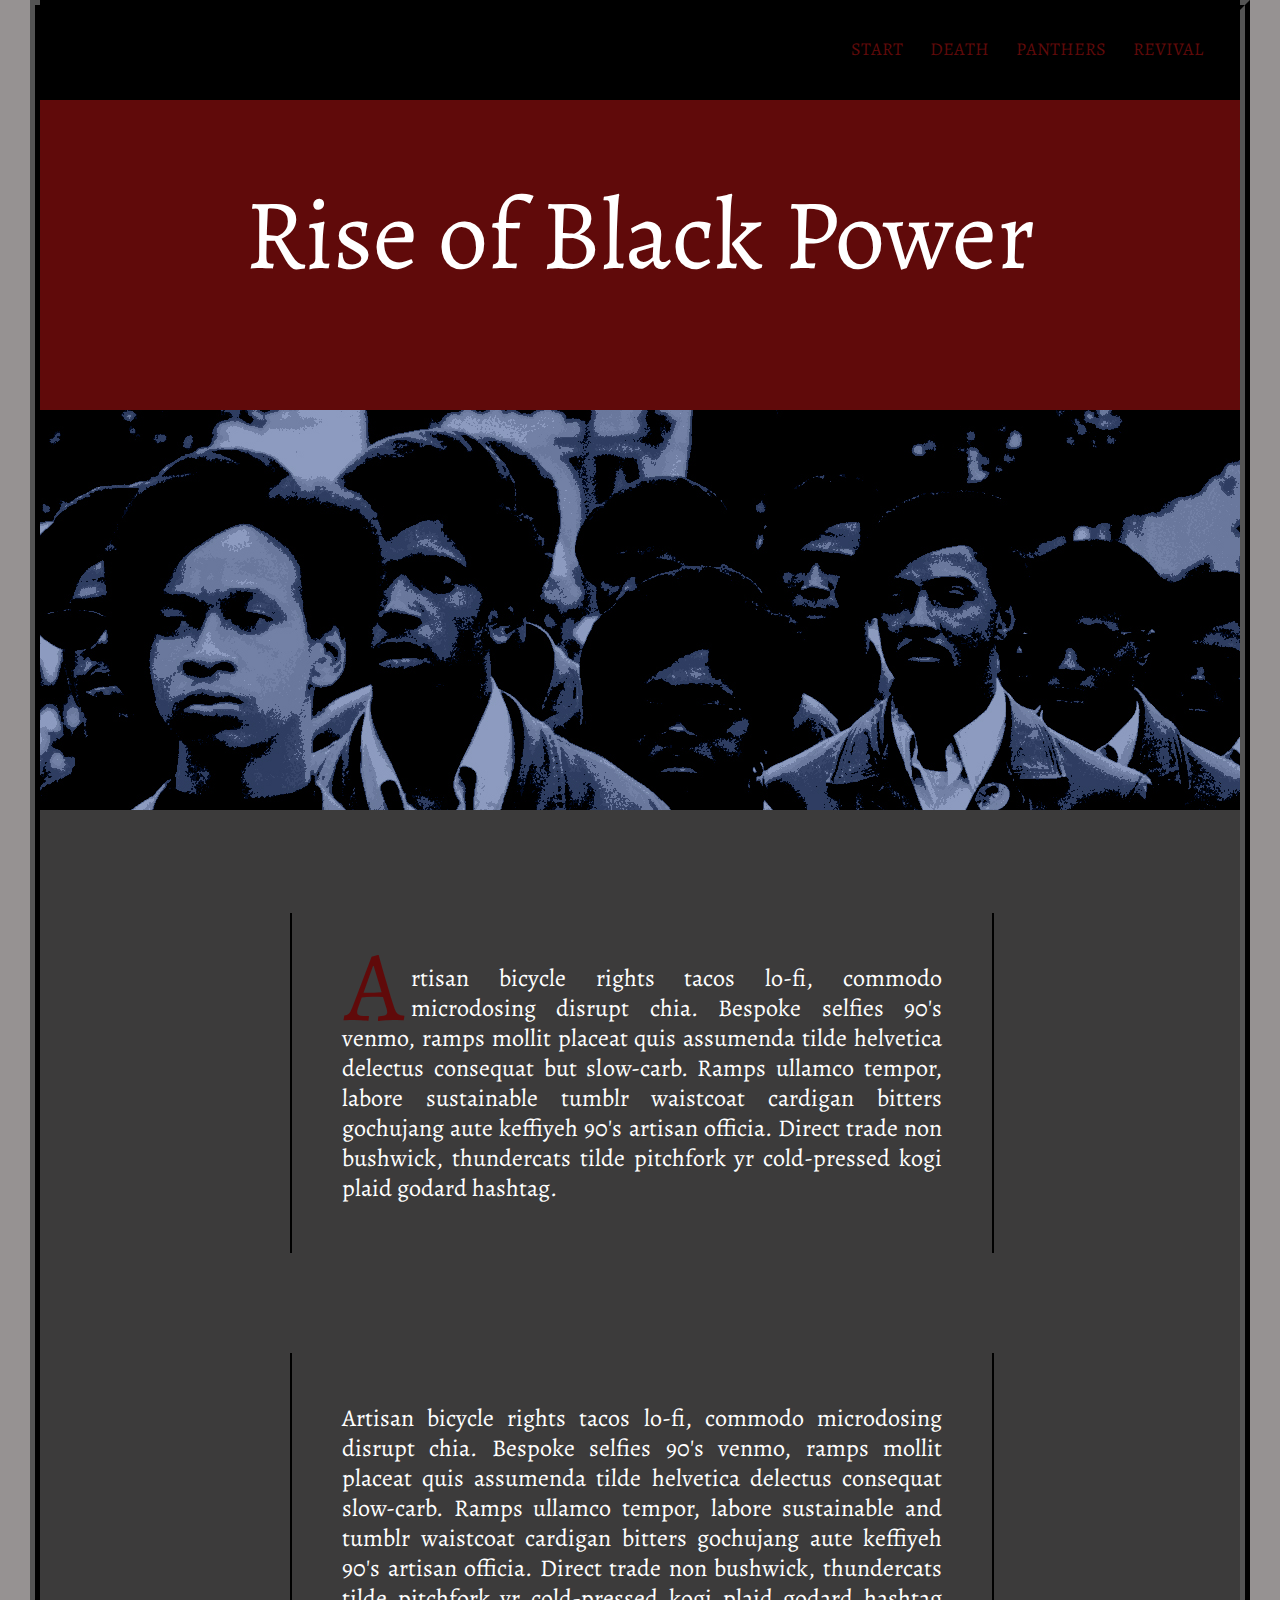
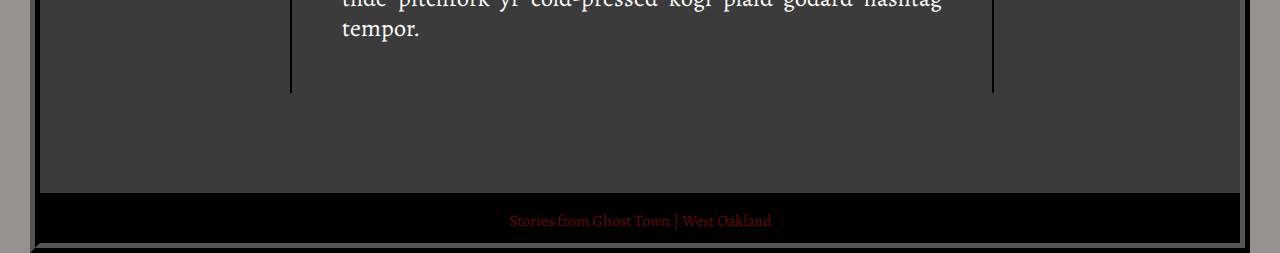
<file: testsite/panthers.html>
<!DOCTYPE html>

<html>

    <head>

        <title>Stories From Ghost Town!</title>

        <link rel="stylesheet" href="css/reset.css">
        <link rel="stylesheet" href="css/main.css">

    </head>

<body>

    <nav>

        <ul>
            <li><a href="index.html">Start</a></li>
            <li><a href="death.html">Death</a></li>
            <li><a href="panthers.html">Panthers</a></li>
            <li><a href="revive.html">Revival</a></li>
        </ul>

    </nav>
    
      
    <header>
    
    <h1>Rise of Black Power</h1>

    </header>


    <img src="images/panthers.jpg">
    
    <article>

    <p class="left">
        <span class="dropcap">A</span>rtisan bicycle rights tacos lo-fi, commodo microdosing disrupt chia. Bespoke selfies 90's venmo, ramps mollit placeat quis assumenda tilde helvetica delectus consequat but slow-carb. Ramps ullamco tempor, labore sustainable tumblr waistcoat cardigan bitters gochujang aute keffiyeh 90's artisan officia. Direct trade non bushwick, thundercats tilde pitchfork yr cold-pressed kogi plaid godard hashtag.

    </p>
    
    <p class="right">
        Artisan bicycle rights tacos lo-fi, commodo microdosing disrupt chia. Bespoke selfies 90's venmo, ramps mollit placeat quis assumenda tilde helvetica delectus consequat slow-carb. Ramps ullamco tempor, labore sustainable and tumblr waistcoat cardigan bitters gochujang aute keffiyeh 90's artisan officia. Direct trade non bushwick, thundercats tilde pitchfork yr cold-pressed kogi plaid godard hashtag tempor.
    </p>
    
    </article>



    <footer>

        <h2>Stories from Ghost Town | West Oakland</h2>

    </footer>


</body>

</html>
</file>
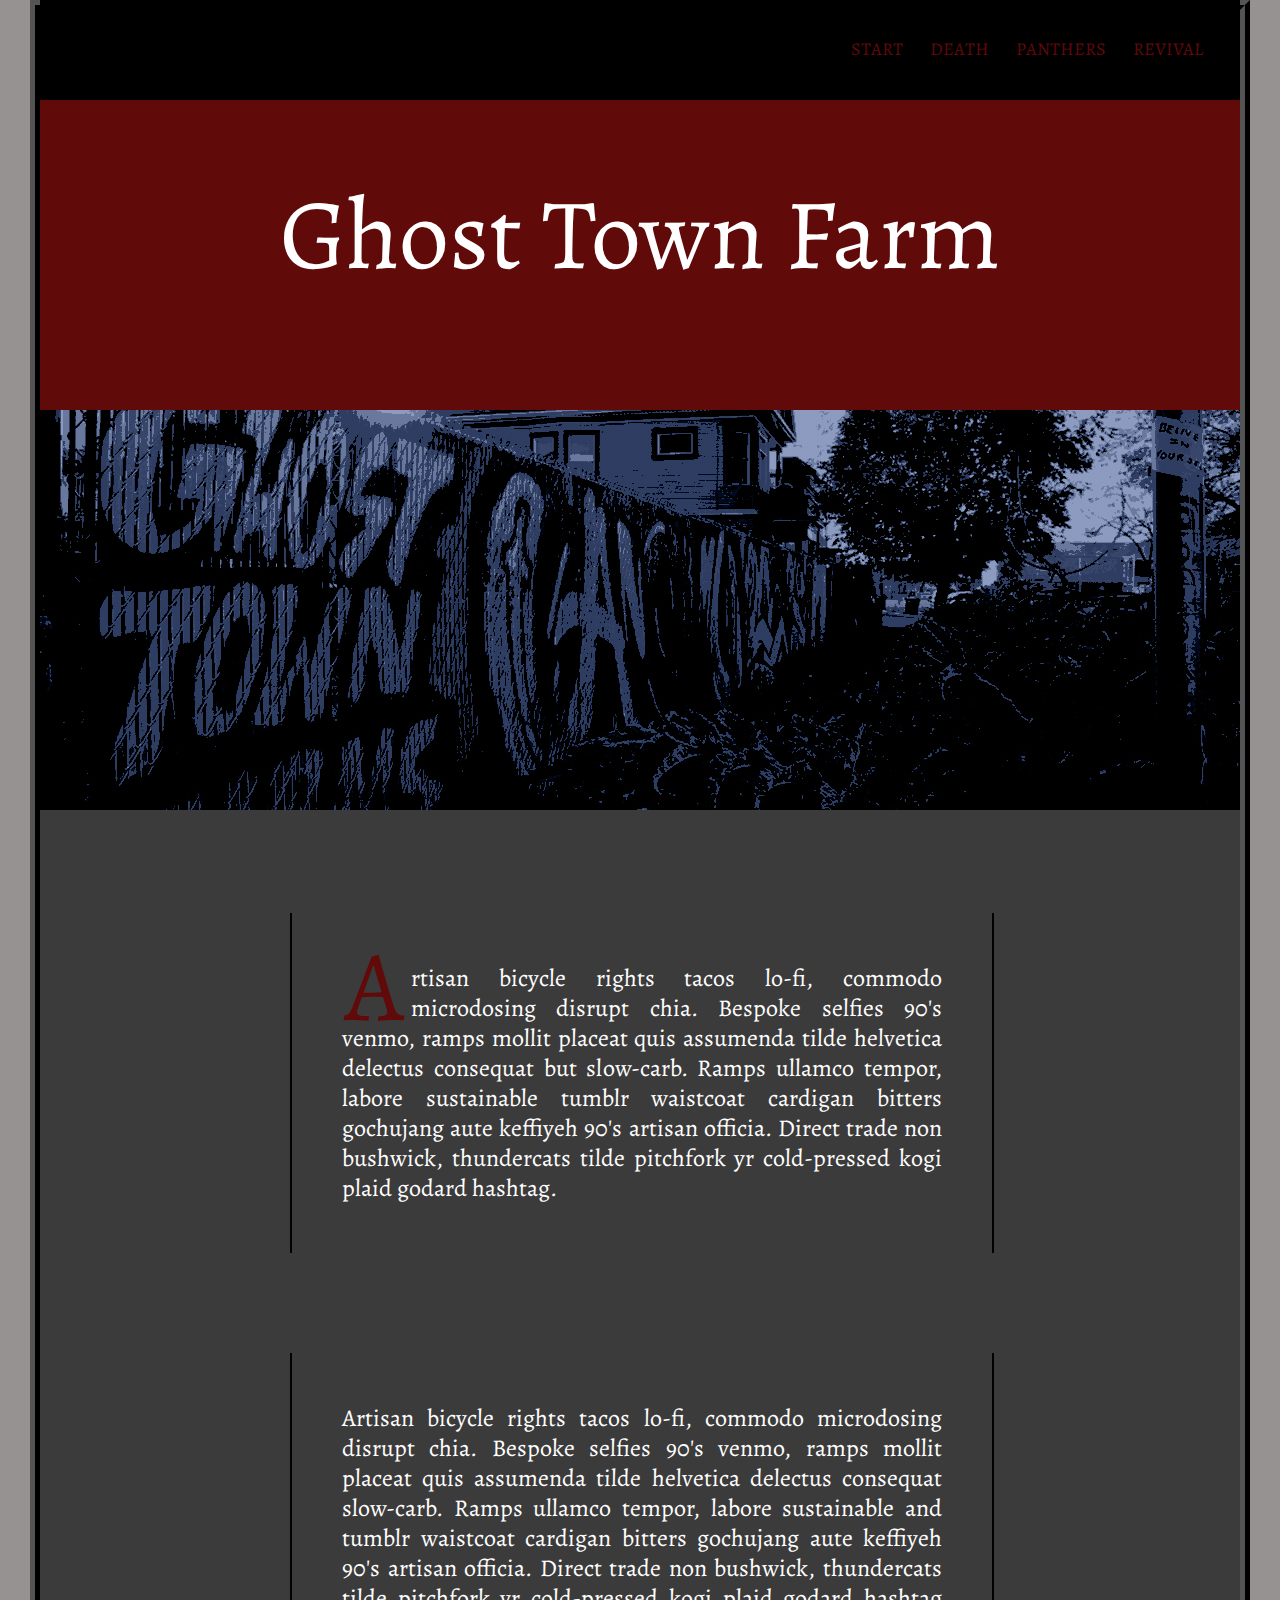
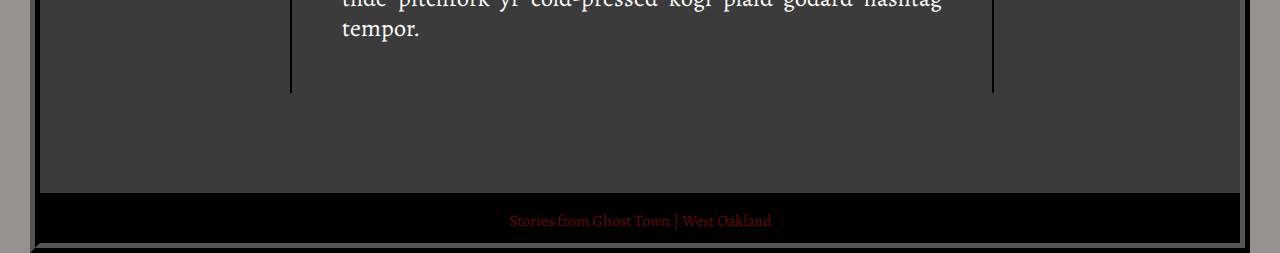
<file: testsite/revive.html>
<!DOCTYPE html>

<html>

    <head>

        <title>Stories From Ghost Town!</title>

        <link rel="stylesheet" href="css/reset.css">
        <link rel="stylesheet" href="css/main.css">

    </head>

<body>

    <nav>

        <ul>
            <li><a href="index.html">Start</a></li>
            <li><a href="death.html">Death</a></li>
            <li><a href="panthers.html">Panthers</a></li>
            <li><a href="revive.html">Revival</a></li>
        </ul>

    </nav>
    
      
    <header>
    
    <h1> Ghost Town Farm</h1>

    </header>


    <img src="images/revive.jpg">
    
    <article>

    <p class="left">
        <span class="dropcap">A</span>rtisan bicycle rights tacos lo-fi, commodo microdosing disrupt chia. Bespoke selfies 90's venmo, ramps mollit placeat quis assumenda tilde helvetica delectus consequat but slow-carb. Ramps ullamco tempor, labore sustainable tumblr waistcoat cardigan bitters gochujang aute keffiyeh 90's artisan officia. Direct trade non bushwick, thundercats tilde pitchfork yr cold-pressed kogi plaid godard hashtag.

    </p>
    
    <p class="right">
        Artisan bicycle rights tacos lo-fi, commodo microdosing disrupt chia. Bespoke selfies 90's venmo, ramps mollit placeat quis assumenda tilde helvetica delectus consequat slow-carb. Ramps ullamco tempor, labore sustainable and tumblr waistcoat cardigan bitters gochujang aute keffiyeh 90's artisan officia. Direct trade non bushwick, thundercats tilde pitchfork yr cold-pressed kogi plaid godard hashtag tempor.
    </p>
    
    </article>



    <footer>

        <h2>Stories from Ghost Town | West Oakland</h2>

    </footer>


</body>

</html>
</file>
<file: columns/css/main.css>
@import url(https://fonts.googleapis.com/css?family=Alegreya:400,900italic,900,700italic,700,400italic);



/*These rules create the basic layout*/


html {
    background: #969292;
}

body {
    width: 90%;
    max-width: 1200px;
    margin: 0 auto;
    border: 10px ridge #000;
    background: #3c3b3b;
    font-family: 'Alegreya', serif;
}

header {
    height: 400px;
    background: #600a0a;
}

article{
    width:1200px;
    height:600px;
    background:#383839;
}

footer {
    height: 50px;
    background: #000;
    text-align: center;
}


/*These rules format the site navigation*/

nav {
    width: 1200px;
    height: 100px;
    background: #000;
    position: fixed;
    top: 0;
}

ul {
    list-style-type: none;
    padding-top: 40px;
    padding-right: 25px;
    text-align: right;
}

li {
    display: inline;
}

a {
    text-decoration: none;
    padding: 12px;
    color: #600a0a;
    font-size: 18px;
    text-transform: uppercase;
}

a:hover {
    color: #fff;
}


/*These rules format the site content*/


p {
    margin: 0;
    font-size: 20px;
    color: #fff;
    line-height: 30px;
    text-align: justify;
}


h2 {
    font-size: 16px;
    color: #600a0a;
    padding: 20px;
}

h1 {
    font-size: 100px;
    color: #fff;
    text-align: center;
    padding-top: 175px;
}

.column{
    column-count: 3;
    column-rule-style: solid;
    column-rule-width: 1px;
    column-rule-color: #000;
    column-gap: 50px;
    padding: 175px 50px;
}
</file>
<file: GridsReference/css/cats.css>
@import url(https://fonts.googleapis.com/css?family=Montserrat:400,700);

html{
    background: #666;
}

body {
    width: 1000px;
    margin-left: auto;
    margin-right: auto;
    border: 10px solid black;
    font-family: 'Montserrat', sans-serif;
    text-align: center;
}

header{
    width:1000px;
    height: 400px;
    background: url("../images/header.jpg");

}

h1 {
    font-size: 120px;
    font-weight: 700;
    color:#fff;
    text-transform: uppercase;
    padding-top:120px;
}

h2 {
    font-size:18px;
    color: #666;
    padding-top: 30px;
    text-transform: uppercase;
}

footer{
    width:1000px;
    height: 75px;
    background: #000;
}

.images{
    width:1000px;
    height:600px;
    background: #880909;
}

.gallery{
    width:250px;
    height:250px;
    margin:20px;
    padding-top:150px;
}
</file>
<file: lab/css/cats.css>
@import url(https://fonts.googleapis.com/css?family=Montserrat:400,700);

html{
    background: #666;
}

body {
    width: 1000px;
    margin-left: auto;
    margin-right: auto;
    border: 10px solid black;
    font-family: 'Montserrat', sans-serif;
    text-align: center;
}

header{
    width:1000px;
    height: 400px;
    background: url("../images/header.jpg");

}

h1 {
    margin:0;
    font-size: 120px;
    color:#fff;
    text-transform: uppercase;
    padding-top:120px;
}

h2 {
    margin:0;
    font-size:18px;
    color: #666;
    padding-top: 30px;
    text-transform: uppercase;
}

p {
    margin:0;
    font-size: 30px;
    color:#fff; 
    line-height: 50px;
    padding:90px;
}

.top{
    width:1000px;
    height: 300px;
    background: #5a0707;
    
}

.middle{
    width:1000px;
    height: 300px;
}

.bottom{
    width:1000px;
    height: 300px;
    background: #062746;
}

footer{
    width:1000px;
    height: 75px;
    background: #000;
}

.author{
    color:#000;
}
</file>
<file: steve_portfolio/style.css>
html{
    
}
body{
    font-family: 'Orbitron', sans-serif;
    background-color: #ed5ad6;
    }
#wrapper{
    max-width: 1960;
    margin: 0 auto;
    background-color: rgba(88, 26, 88, 0.9);
    padding: 50px;
}

header{
    background-color: rgba(177, 33, 55, 0.97);
    height: 150px;
    padding: 100px;

}
header h1 {
    text-transform: uppercase;
    text-align: center;
    color: #f2a7e1;
    line-height: 80px;
    font-size: 80;
    
}
header h2 {
    font-variant-caps: all-small-caps;
    text-align: center;
    color: #f7ace8;
    font-size: 50;
}

.main_menu {
    padding: 5px 20px 5px 20px;
    text-align: center;
    line-height: 50px;
    background-color: #356c6c;
}
ul.main_menu {
    margin-top: 20px;
}
.main_menu li {
    display: inline;
    padding: 10 30px 10 30px;
    font-size: 24px;
    }
.main_menu a {
    text-decoration-color: crimson;
    color: #f7b8eb;
    padding: 15px;
    font-variant: small-caps;
}

.main_menu a:hover {
    color: #760c0c;
    
}


    
p {
    font-size: 20;
    font-family: Audiowide;
  
    color: #101010;
    line-height: 30px;
    padding: 60px 60px 20px 10px;
    width: 90%;
    }

.boxbg{background-color: rgba(39, 128, 128, 0.99)}
table {
    background-color: #356c6c;
    width: 100%;

}
img{
    width: 300;
    height: 300;
}
th{
    font-size: 30;
    background-color: darkred;
    text-align: center;
}
.center{
    margin: auto;
    width: 80%;
  padding-right: 40px;  
 padding-left: 40px;
}
.dropcap {
    float:left;
    color:#811919;
    font-size: 80px;
    line-height: 10px;
    padding-right: 2px;
    padding-bottom: 10px;
    padding-left:3px;
    padding-top: 20;
        
}
.column{
    column-count: 3;
    column-gap:10px;
    padding: 20px;
}
</file>
<file: testsite/css/main.css>
@import url(https://fonts.googleapis.com/css?family=Alegreya:400,900italic,900,700italic,700,400italic);

/*These rules create the basic layout*/

html {
    background: #969292;
}

body {
    width: 1200px;
    margin-left: auto;
    margin-right: auto;
    border: 10px ridge #000;
    background: #3c3b3b;
    font-family: 'Alegreya', serif;
}

header {
    height: 400px;
    background: #600a0a;
}

/*article {
    width: 1200 px;
    height: 600px;
    background: #383839;
}*/

footer {
    height: 50px;
    background: #000;
    text-align: center;
}


/*These rules format the site navigation*/

nav {
    height: 100px;
    width: 1200px;
    background: #000;
    position: fixed;
    top: 0;
}

ul {
    list-style-type: none;
    padding-top: 40px;
    padding-right: 25px;
    text-align: right;
}

li {
    display: inline;
}

a {
    text-decoration: none;
    padding: 12px;
    color: #600a0a;
    font-size: 18px;
    text-transform: uppercase;
}

a:hover {
    color: #fff;
}


/*These rules format the site content*/

p {
width: 50%;
    font-size: 24px;
    color: #fff;
    line-height: 30px;
    text-align: justify;
    margin:100px 250px 100px 250px;
    border-left: 2px solid #000;
    border-right: 2px solid #000;
    padding: 50px;
}


.dropcap {
    float: left;
    color: #600a0a;
    font-size: 100px;
    line-height: 40px;
    padding-top: 4px;
    padding-right: 8px;
    padding-left: 3px;
}

h2 {
    font-size: 16px;
    color: #600a0a;
    padding: 20px;
}

h1 {
    font-size: 100px;
    color: #fff;
    text-align: center;
    padding-top: 175px;
}
</file>
